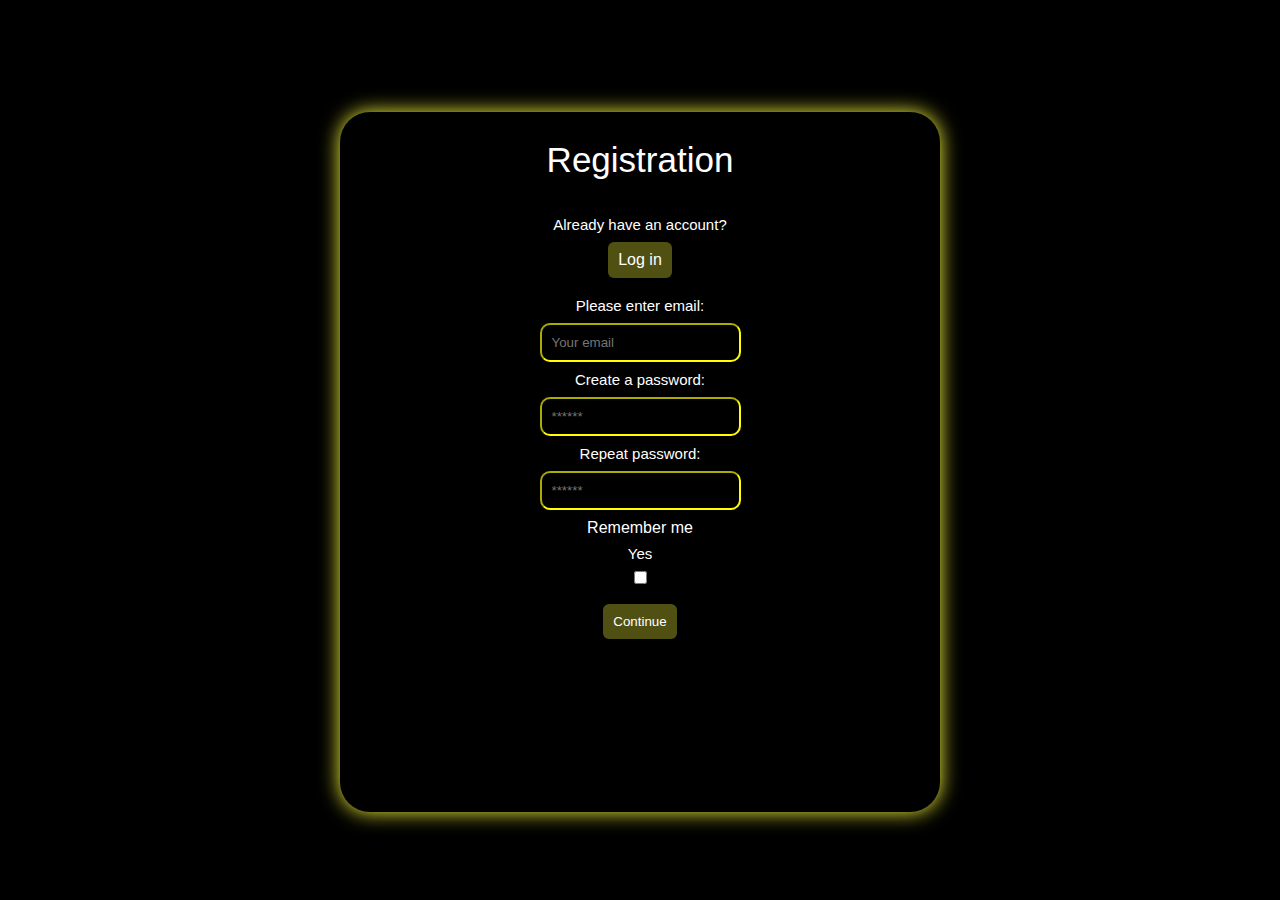
<file: pages/registation.html>
<!DOCTYPE html>
<html lang="en">
  <head>
    <meta charset="UTF-8" />
    <meta http-equiv="X-UA-Compatible" content="IE=edge" />
    <meta name="viewport" content="width=device-width, initial-scale=1.0" />
    <title>Document</title>
    <link rel="stylesheet" href="../style/reset.css" />
    <link rel="stylesheet" href="../style/style.css" />
  </head>
  <body>
    <section class="section_wrap">
      <div class="container">
        <h1 class="h1">Registration</h1>
        <p class="text">Already have an account?</p>
        <a class="button" href="./index.html">Log in</a>
        <form action="https://fom.in.ua/echo" method="post">
          <div class="form-input">
            <label class="text" for="email">Please enter email: </label>
            <input
              type="text"
              pattern="[^ @]*@[^ @]*"
              title="Plese enter correct email"
              id="email"
              name="email"
              placeholder="Your email"
              required
            />
            <label class="text" for="pwd">Create a password:</label>
            <input
              type="password"
              id="password"
              name="password"
              pattern="(?=.*\d)(?=.*[a-z])(?=.*[A-Z]).{8,}"
              title="Must contain at least one number and one uppercase and lowercase letter, and at least 8 or more characters"
              placeholder="******"
              required
            />
            <label class="text" for="password">Repeat password:</label>
            <input
              type="password"
              id="password"
              name="password"
              minlength="8"
              placeholder="******"
              required
            />
            <div class="form-input">
              <p>Remember me</p>
              <label class="text" for="remember_me">Yes</label>
              <input
                id="remember_me"
                type="checkbox"
                name="remember_me"
                value="Yes"
                no-checked
              />
            </div>
          </div>
          <div class="btn-wrap">
            <button type="submit" class="btn">Continue</button>
          </div>
        </form>
      </div>
    </section>
  </body>
</html>
</file>
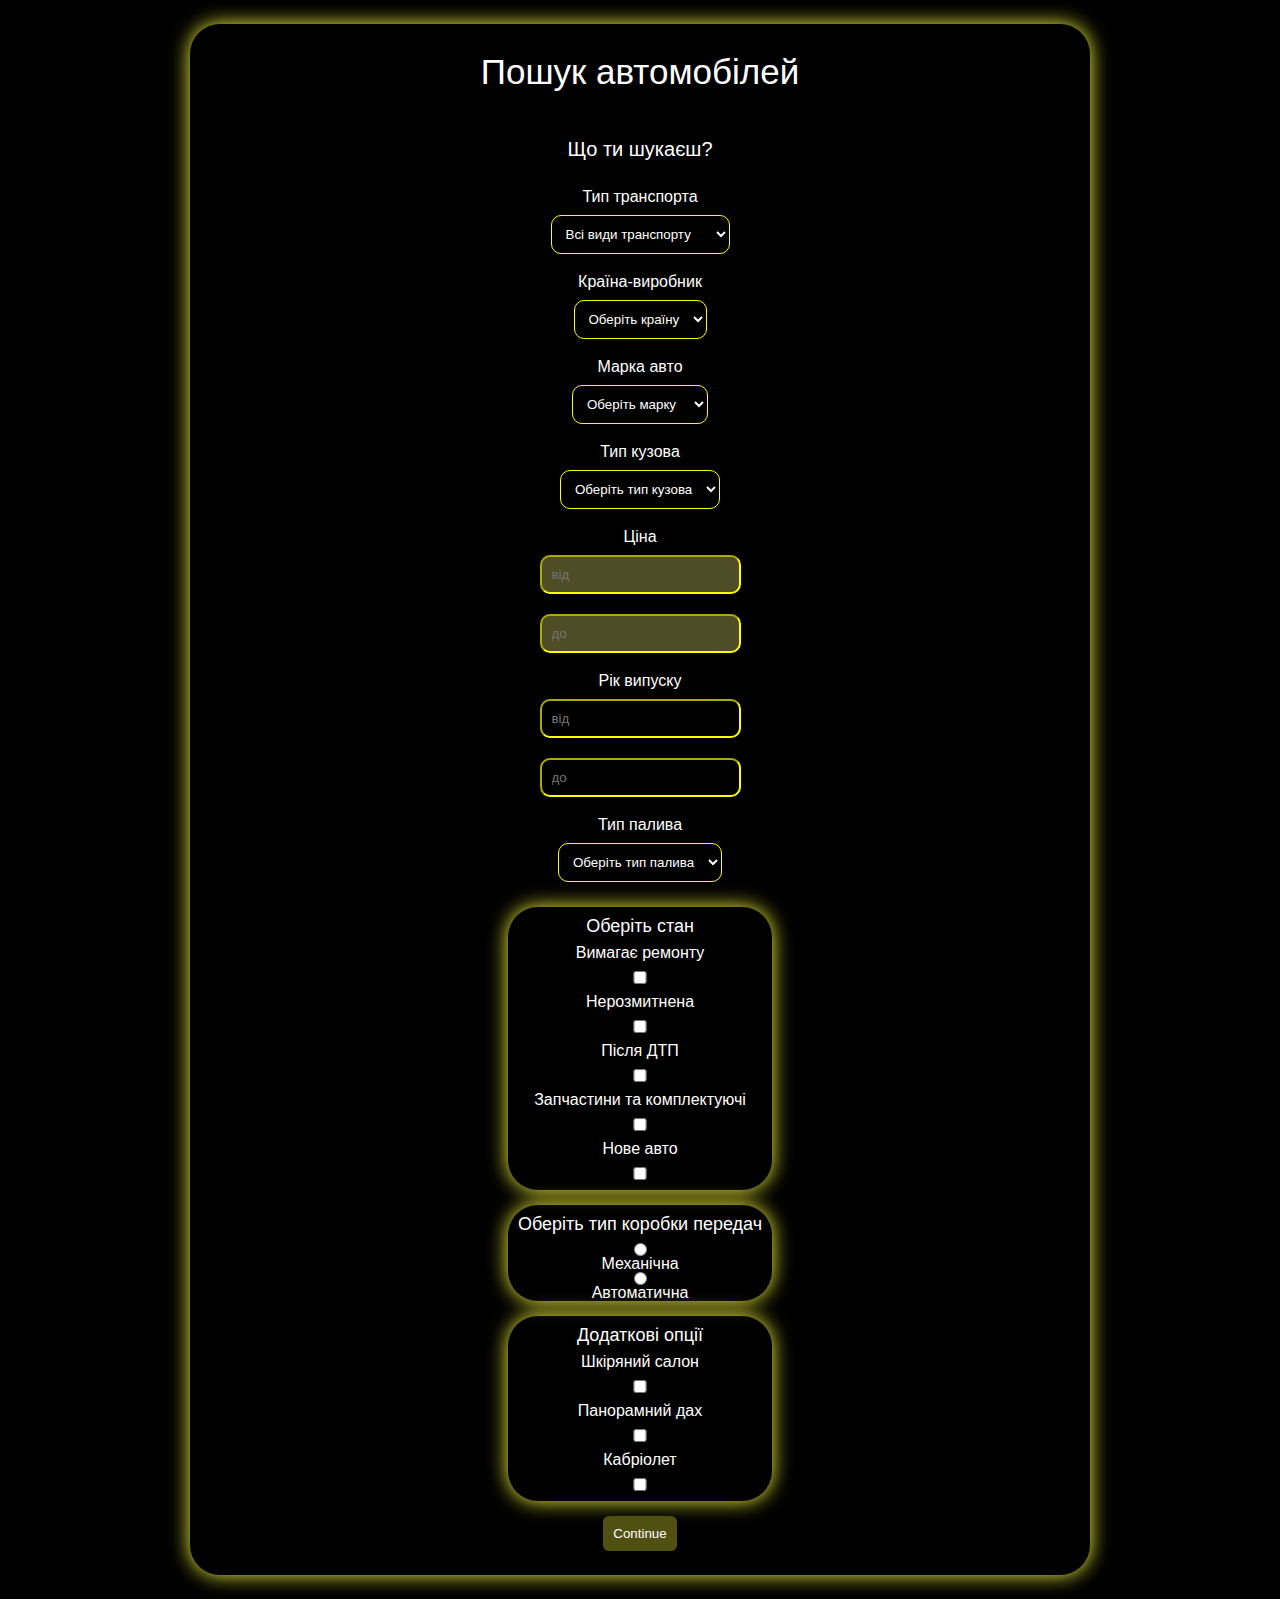
<file: pages/search2.html>
<!DOCTYPE html>
<html lang="en">
  <head>
    <meta charset="UTF-8" />
    <meta http-equiv="X-UA-Compatible" content="IE=edge" />
    <meta name="viewport" content="width=device-width, initial-scale=1.0" />
    <title>Document</title>
    <link rel="stylesheet" href="../style/reset.css" />
    <link rel="stylesheet" href="../style/search.css" />
  </head>
  <body>
    <section class="section_wrap">
      <div class="container">
        <h1 class="h1">Пошук автомобілей</h1>
        <h2 class="h2">Що ти шукаєш?</h2>
        <form action="https://fom.in.ua/echo" method="post">
          <div class="main_contant">
            <div class="form-input">
              <label for="selected_type">Тип транспорта</label>
              <select class="select" name="transport_type" id="transport_type">
                <option value="0" selected="selected">
                  Всі види транспорту
                </option>
                <option value="legkovi">Легкові</option>
                <option value="moto">Мото</option>
                <option value="vantazh">Вантажівки</option>
                <option value="prychep">Причепи</option>
                <option value="spectehnika">Спецтехніка</option>
                <option value="autobus">Автобуси</option>
                <option value="vodnyi">Водний транспорт</option>
                <option value="povitryanyi">Повітряний транспорт</option>
              </select>
            </div>
            <div class="form-input">
              <label for="selected_type">Країна-виробник</label>
              <select
                class="select"
                name="produced_country"
                id="produced_country"
              >
                <option value="0" selected="selected">Оберіть країну</option>
                <option value="germany">Німеччина</option>
                <option value="japan">Японія</option>
                <option value="france">Франція</option>
                <option value="usa">США</option>
                <option value="korea">Корея</option>
                <option value="england">Англія</option>
              </select>
            </div>
            <div class="form-input">
              <label class="selected_type" for="selected_type"
                >Марка авто</label
              >
              <select class="select" name="car_brand" id="car_brand">
                <option value="0" selected="selected">Оберіть марку</option>
                <option value="audi">Audi</option>
                <option value="bmw">BMW</option>
                <option value="mercedes">Mercedes-Benz</option>
                <option value="porshe">Porshe</option>
                <option value="vw">Volkswagen</option>
                <option value="smart">Smart</option>
              </select>
            </div>
            <div class="form-input">
              <label for="selected_type">Тип кузова</label>
              <select class="select" name="body_type" id="body_type">
                <option value="0" selected="selected">
                  Оберіть тип кузова
                </option>
                <option value="sedan">Седан</option>
                <option value="kype">Купе</option>
                <option value="hetchback">Хетчбек</option>
                <option value="universal">Універсал</option>
                <option value="furgon">Фургон</option>
                <option value="pickap">Пікап</option>
              </select>
            </div>
            <div class="form-input">
              <label for="price_from">Ціна </label>
              <input
                type="number"
                id="price_from"
                name="price_from"
                placeholder="від"
              />
              <input
                type="number"
                id="price_till"
                name="price_till"
                placeholder="до"
              />
            </div>
            <div class="form-input">
              <label for="price_from">Рік випуску </label>
              <input
                type="text"
                id="year_from"
                name="year_from"
                placeholder="від"
              />
              <input
                type="text"
                id="year_till"
                name="year_till"
                placeholder="до"
              />
            </div>
            <div class="form-input">
              <label for="selected_type">Тип палива</label>
              <select class="select" name="fuel_type" id="fuel_type">
                <option value="0" selected="selected">
                  Оберіть тип палива
                </option>
                <option value="benzin">Бензин</option>
                <option value="disel">Дизель</option>
                <option value="gas/benzin">Газ/Бензин</option>
                <option value="gybryd">Гібрид</option>
                <option value="electro">Електро</option>
              </select>
            </div>
            <div class="form_input_multiple">
              <p class="text">Оберіть стан</p>
              <label for="condition_type_need_repair">Вимагає ремонту</label>
              <input
                id="condition_type_need_repair"
                type="checkbox"
                name="condition_type"
                value="need_repair"
                non-checked
              />
              <label for="condition_type_non_customs">Нерозмитнена</label>
              <input
                id="condition_type_non-customs"
                type="checkbox"
                name="condition_type"
                value="non_customs"
                non-checked
              />
              <label for="condition_type_after_accident">Після ДТП</label>
              <input
                id="condition_type_after_accident"
                type="checkbox"
                name="condition_type"
                value="after_accident"
                non-checked
              />
              <label for="condition_type_repair_parts"
                >Запчастини та комплектуючі</label
              >
              <input
                id="condition_type_repair_parts"
                type="checkbox"
                name="condition_type"
                value="repair_parts"
                non-checked
              />
              <label for="condition_type_new_auto">Нове авто</label>
              <input
                id="condition_type_new_auto"
                type="checkbox"
                name="condition_type"
                value="new_auto"
                non-checked
              />
            </div>
            <div class="form_input_radio">
              <p class="text">Оберіть тип коробки передач</p>
              <input
                type="radio"
                name="transmission"
                value="mechanical"
                id="transmission_mechanical"
              />
              <label class="label" for="mc1">Механічна</label>
              <input
                type="radio"
                name="transmission"
                value="automatic"
                id="transmission_automatic"
              />
              <label class="label" for="mc2">Автоматична</label>
            </div>
            <div class="form_input_multiple">
              <p class="text">Додаткові опції</p>
              <label for="condition_type_leather_interior"
                >Шкіряний салон</label
              >
              <input
                id="condition_type_leather_interior"
                type="checkbox"
                name="condition_type"
                value="leather_interior"
                non-checked
              />
              <label for="condition_type_panorama">Панорамний дах</label>
              <input
                id="condition_type_panorama"
                type="checkbox"
                name="condition_type"
                value="panorama"
                non-checked
              />
              <label for="condition_type_cabrio">Кабріолет</label>
              <input
                id="condition_type_cabrio"
                type="checkbox"
                name="condition_type"
                value="cabrio"
                non-checked
              />
            </div>
            <div class="btn-wrap">
              <button type="submit" class="btn">Continue</button>
            </div>
          </div>
        </form>
      </div>
    </section>
  </body>
</html>
</file>
<file: style/style.css>
body {
    font-family: 'Roboto', sans-serif;
}

* {
    margin: 0;
    padding: 0;
    box-sizing: border-box;
}

.section_wrap {
    display: flex;
    flex-direction: column;
    background-color: black;
    min-height: 100vh;
    color: white;
    align-items: center;
    justify-content: center;

}

.container {
    margin-top: 24px;
    box-shadow: rgb(248, 248, 58) 0px 0px 20px;
    border-radius: 30px;
    width: 100%;
    max-width: 600px;
    max-height: 700px;
    flex-grow: 1;
    display: flex;
    align-items: center;
    flex-direction: column;
}

.btn-wrap {
    display: flex;
    justify-content: center;
}

.button {
    padding: 15px;
    text-decoration: none;
    background-color: rgb(80, 80, 19);
    color: white;
    padding: 10px;
    border-radius: 6px;
    border: none;
}

.h1 {
    font-size: 35px;
    padding: 30px;
}

.text {
    margin: 10px;
    font-size: 15px;
    font-weight: 400;
}

.h2 {
    font-size: 20px;
    text-align: center;
    margin: 10px;
}

.form-input {
    margin: 10px 0;
    display: flex;
    justify-content: space-between;
    flex-direction: column;
    align-items: center;
}

[type="submit"] {
    background-color: rgb(80, 80, 19);
    color: white;
    padding: 10px;
    border-radius: 6px;
    border: none;
    align-items: center;
}

[type="text"] {
    color: white;
    padding: 10px;
    background-color: black;
    border-color: yellow;
    border-radius: 10px;
}

[type="password"] {
    color: white;
    padding: 10px;
    background-color: black;
    border-color: yellow;
    border-radius: 10px;
}
</file>
<file: style/search.css>
body {
    font-family: 'Roboto', sans-serif;
}

* {
    margin: 0;
    padding: 0;
    box-sizing: border-box;
}

.section_wrap {
    display: flex;
    flex-direction: column;
    background-color: black;
    min-height: 100vh;
    color: white;
    align-items: center;
    justify-content: center;

}

.container {
    margin-bottom: 24px;
    margin-top: 24px;
    box-shadow: rgb(248, 248, 58) 0px 0px 20px;
    border-radius: 30px;
    width: 100%;
    max-width: 900px;
    max-height: 1600px;
    flex-grow: 1;
    display: flex;
    align-items: center;
    flex-direction: column;
}

.btn-wrap {
    display: flex;
    justify-content: center;
}

.button {
    padding: 15px;
    text-decoration: none;
    background-color: rgb(80, 80, 19);
    color: white;
    padding: 10px;
    border-radius: 6px;
    border: none;
}

.h1 {
    font-size: 35px;
    padding: 30px;
}

.h2 {
    font-size: 25px;
    padding: 30px;
}

.text {
    margin: 10px;
    font-size: 18px;
    font-weight: 400;
}

.h2 {
    font-size: 20px;
    text-align: center;
    margin: 10px;
    padding: 10px;
}

.form-input {
    margin: 10px 0;
    display: flex;
    justify-content: space-between;
    flex-direction: column;
    align-items: center;
}

.form_input_multiple {
    margin-top: 15px;
    margin-bottom: 15px;
    display: flex;
    flex-direction: column;
    justify-content: center;
    flex-direction: column;
    align-items: center;
    box-shadow: rgb(248, 248, 58) 0px 0px 20px;
    border-radius: 30px;
    width: 100%;
    max-width: 300px;
    max-height: 3000px;

}

[type="submit"] {
    margin-bottom: 24px;
    background-color: rgb(80, 80, 19);
    color: white;
    padding: 10px;
    border-radius: 6px;
    border: none;
    align-items: center;
}

[type="text"] {
    margin-top: 10px;
    margin-right: 123px;
    color: white;
    padding: 10px;
    margin: 10px;
    background-color: black;
    border-color: yellow;
    border-radius: 10px;
}

[type="password"] {
    color: white;
    padding: 10px;
    background-color: black;
    border-color: yellow;
    border-radius: 10px;
}

[type="checkbox"] {
    width: 100%;
    margin: 10px;
    justify-content: space-around;
}


[type="number"] {
    margin-top: 10px;
    margin-right: 123px;
    color: white;
    padding: 10px;
    margin: 10px;
    background-color: rgba(87, 85, 41, 0.91);
    border-color: yellow;
    border-radius: 10px;
}

.select {
    color: white;
    margin: 10px;
    padding: 10px;
    background-color: black;
    border-color: yellow;
    border-radius: 10px;
}

.form_input_radio {
    margin-top: 15px;
    margin-bottom: 15px;
    display: flex;
    flex-direction: column;
    justify-content: center;
    flex-direction: column;
    align-items: center;
    box-shadow: rgb(248, 248, 58) 0px 0px 20px;
    border-radius: 30px;
    width: 100%;
    max-width: 300px;
    max-height: 250px;
}
</file>
